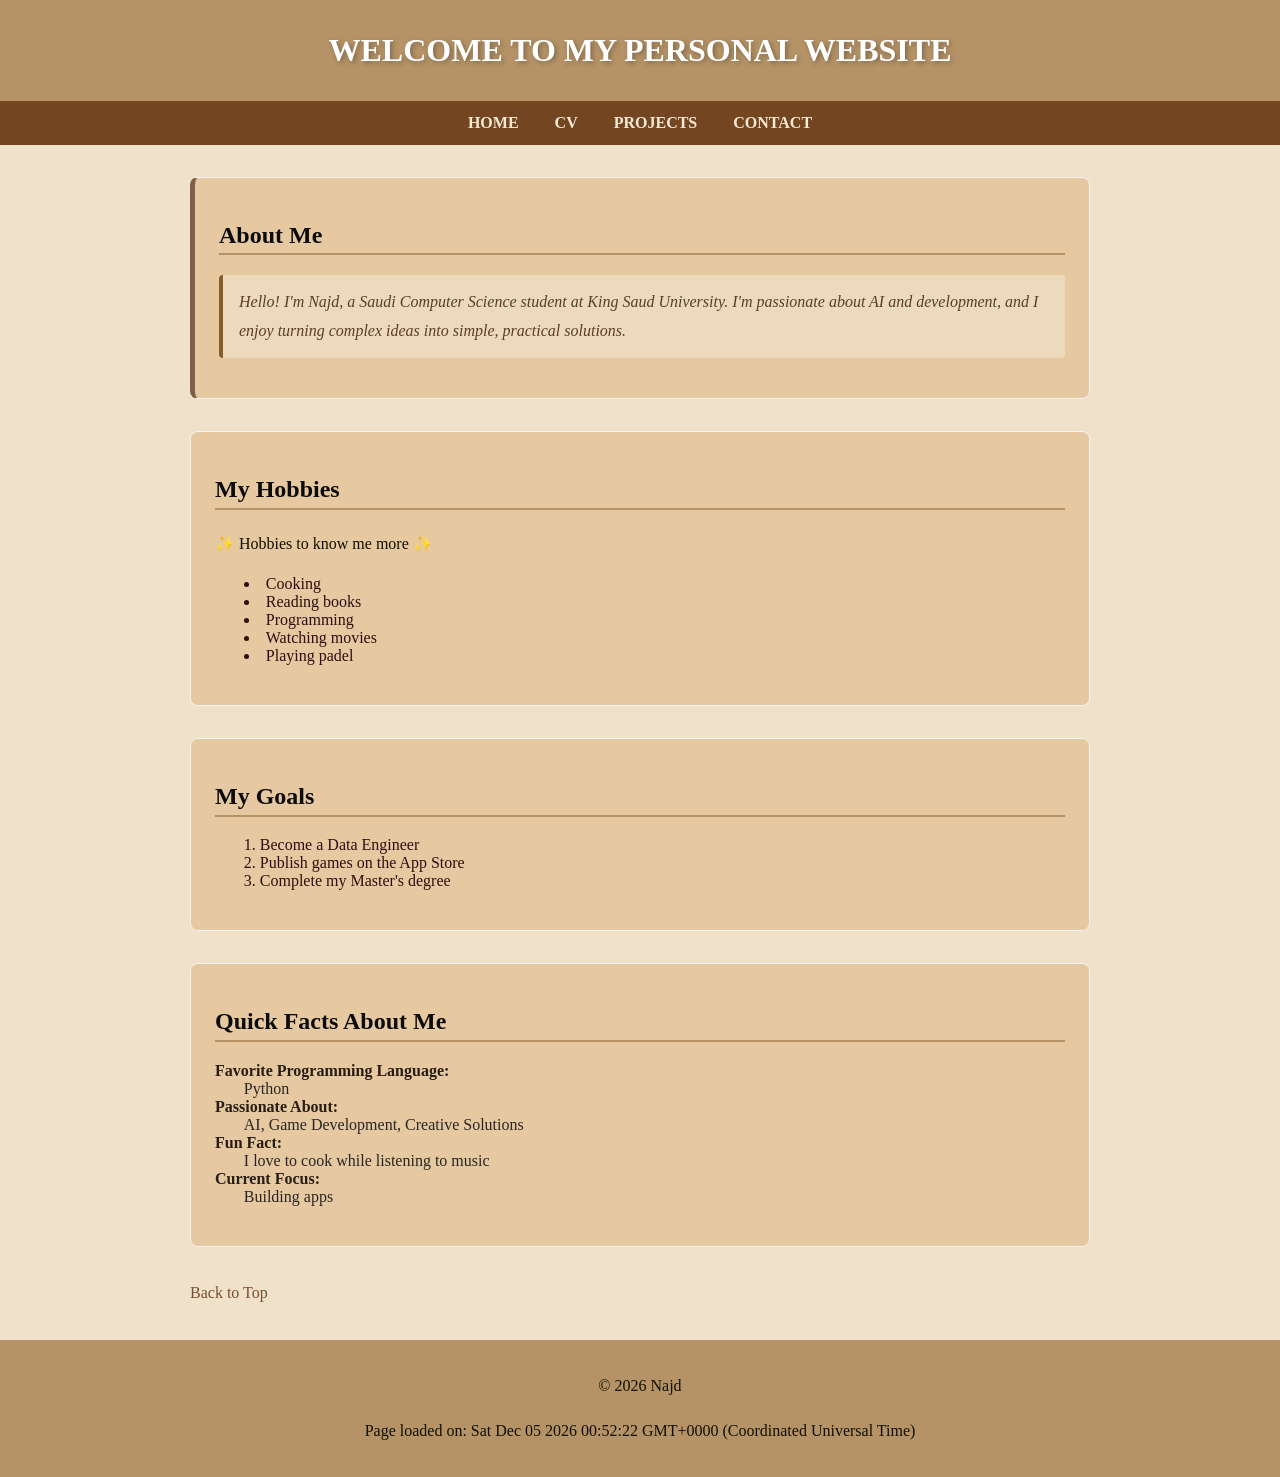
<file: index.html>
<!DOCTYPE html>
<html lang="en">
<head>
<meta charset="UTF-8">
<title>Najd Aljarba</title>
<link rel="stylesheet" href="styles.CSS">
</head>
<body id="top">
<header role="banner">
<h1>Welcome to My Personal Website</h1>
</header>
<nav role="navigation">
<a href="index.html">Home</a>
<a href="cv.html">CV</a>
<a href="projects.html">Projects</a>
<a href="contact.html">Contact</a>
</nav>
<main role="main">
<section id="about">
<h2>About Me</h2>
<p class="highlight">
    Hello! I'm Najd, a Saudi Computer Science student at King Saud University.
    I'm passionate about AI and development, and I enjoy turning complex ideas
    into simple, practical solutions.
</p>
</section>
<section id="hobbies">
<h2>My Hobbies</h2>
<p>✨ Hobbies to know me more ✨</p>
<ul>
<li>Cooking</li>
<li>Reading books</li>
<li>Programming</li>
<li>Watching movies</li>
<li>Playing padel</li>
</ul>
</section>
<section id="goals">
<h2>My Goals</h2>
<ol>
<li>Become a Data Engineer</li>
<li>Publish games on the App Store</li>
<li>Complete my Master's degree</li>
</ol>
</section>
<section id="facts">
<h2>Quick Facts About Me</h2>
<dl>
<dt>Favorite Programming Language:</dt>
<dd>Python</dd>
<dt>Passionate About:</dt>
<dd>AI, Game Development, Creative Solutions</dd>
<dt>Fun Fact:</dt>
<dd>I love to cook while listening to music</dd>
<dt>Current Focus:</dt>
<dd>Building apps</dd>
</dl>
</section>
<p><a href="#top">Back to Top</a></p>
</main>
<footer role="contentinfo">
<p>&copy; 2026 Najd</p>
</footer>
<script src="scripts.js"></script>
</body>
</html>
</file>
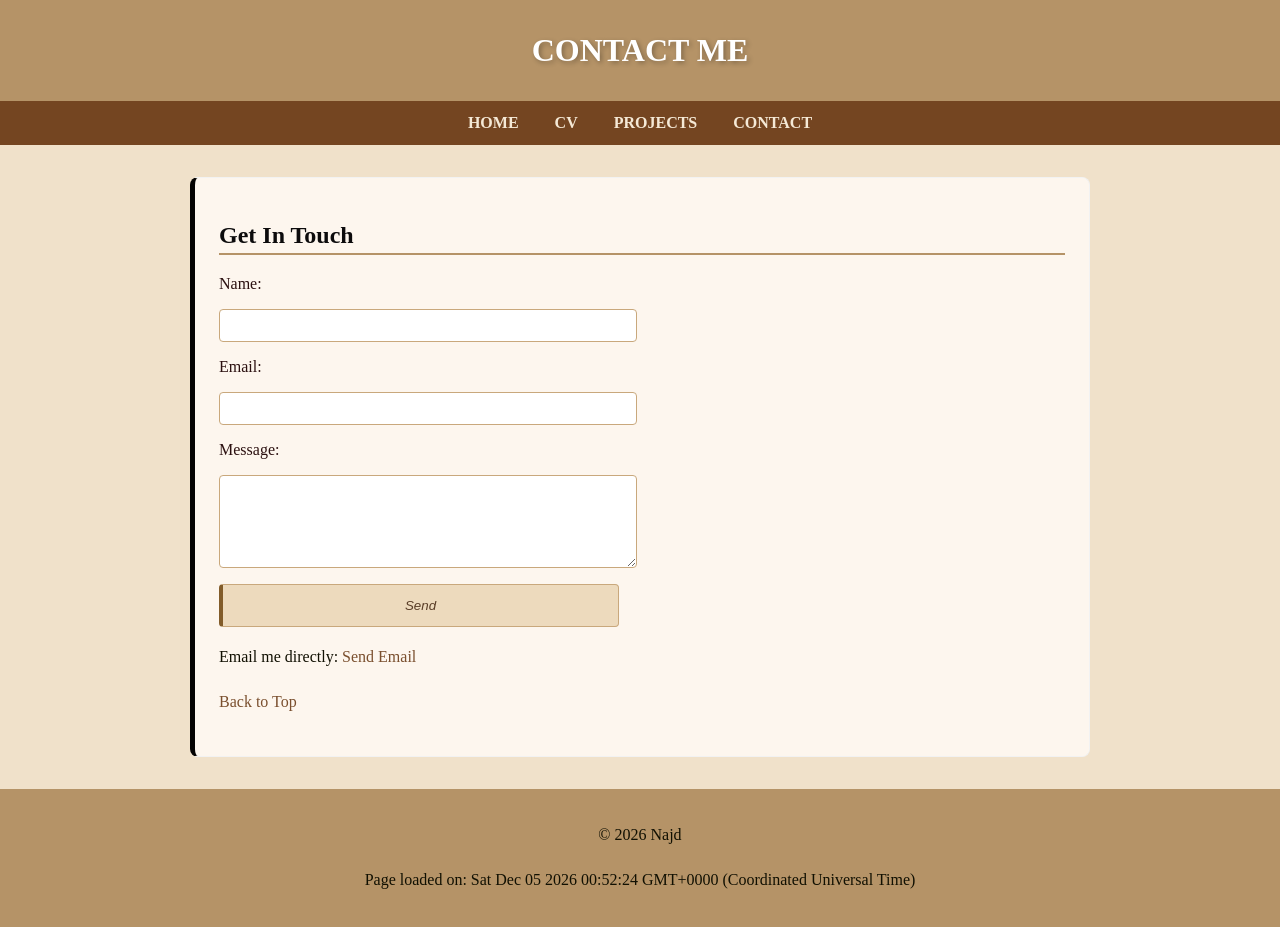
<file: contact.html>
<!DOCTYPE html>
<html lang="en">

<head>
    <meta charset="UTF-8">
    <title>Contact Me</title>
  <link rel="stylesheet" href="styles.CSS">
</head>

<body id="top">

<header>
    <h1>Contact Me</h1>
</header>

<nav role="navigation">
    <a href="index.html">Home</a>
    <a href="cv.html">CV</a>
    <a href="projects.html">Projects</a>
    <a href="contact.html">Contact</a>
</nav>

<main>

<section id="intro">
    <h2>Get in Touch</h2>

    <form>
        <label for="name">Name:</label>
        <input type="text" id="name" name="name">

        <label for="email">Email:</label>
        <input type="email" id="email" name="email">

        <label for="message">Message:</label>
        <textarea id="message" name="message" rows="5"></textarea>

        <input type="submit" value="Send" class="highlight">
    </form>

    <p>
        Email me directly:
        <a href="mailto:najdbina@email.com">Send Email</a>
    </p>

    <p><a href="#top">Back to Top</a></p>

</section>


</main>

<footer>
    <p>&copy; 2026 Najd</p>
</footer>
<script src="scripts.js"></script>
</body>
</html>
</file>
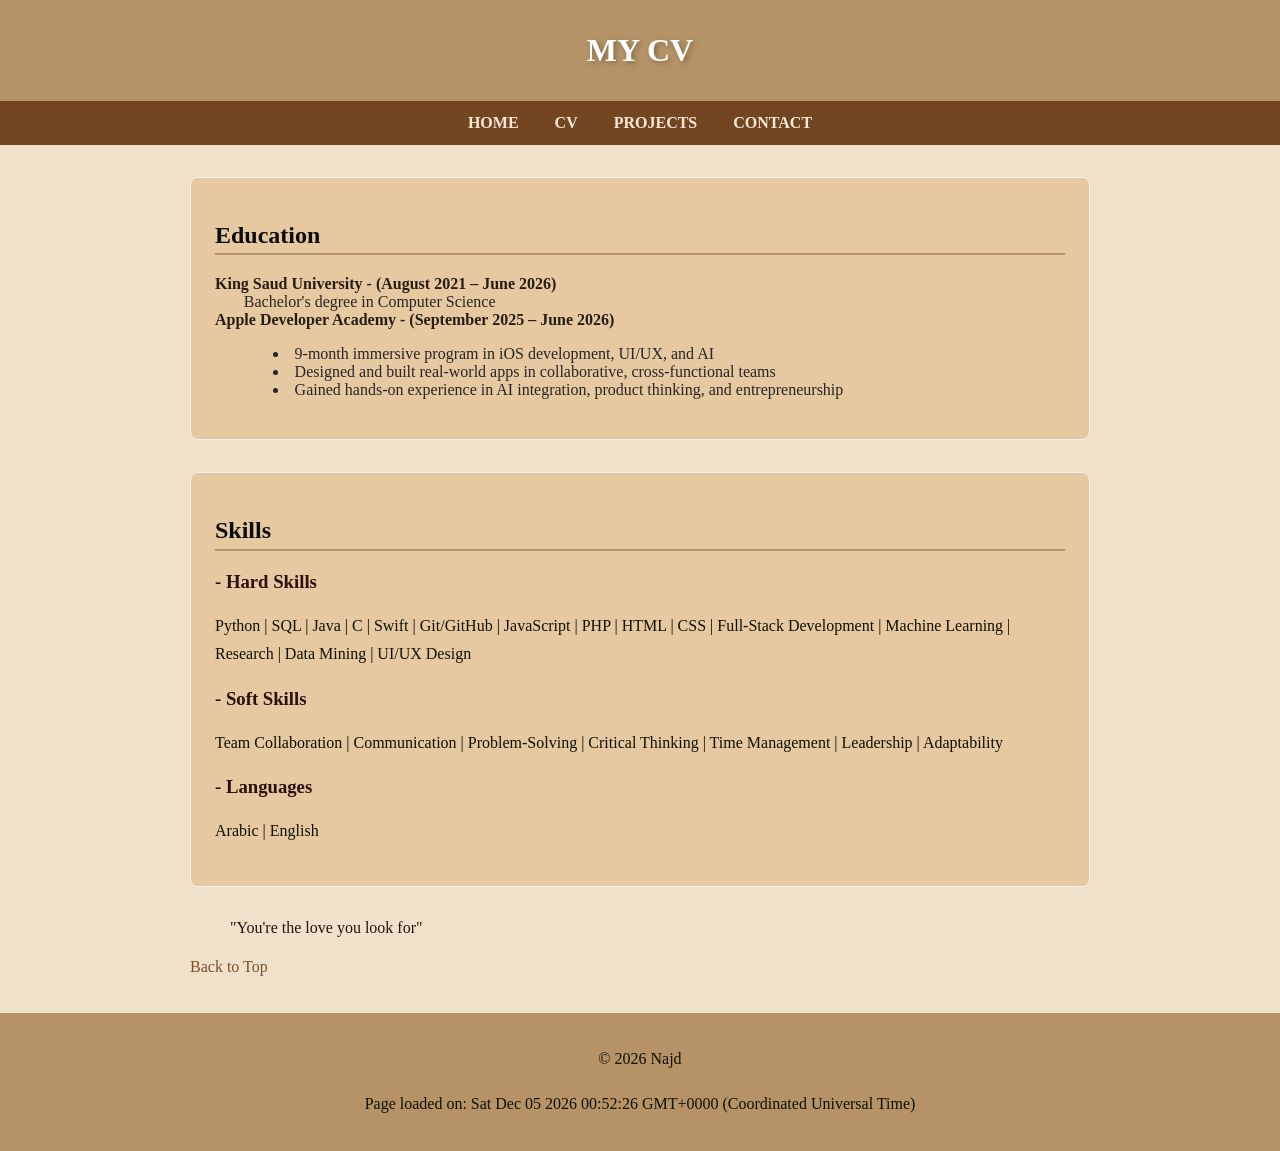
<file: cv.html>
<!DOCTYPE html>
<html lang="en">
<head>
<meta charset="UTF-8">
<title>My CV</title>
<link rel="stylesheet" href="styles.CSS">
</head>
<body>
<header>
<h1>My CV</h1>
</header>
<nav role="navigation">
<a href="index.html">Home</a>
<a href="cv.html">CV</a>
<a href="projects.html">Projects</a>
<a href="contact.html">Contact</a>
</nav>
<main>
<article>
<section>
<h2>Education</h2>
<dl>
<dt>King Saud University - (August 2021 – June 2026)</dt>
<dd>Bachelor's degree in Computer Science</dd>
<dt>Apple Developer Academy - (September 2025 – June 2026)</dt>
<dd>
<ul>
<li>9-month immersive program in iOS development, UI/UX, and AI</li>
<li>Designed and built real-world apps in collaborative, cross-functional teams</li>
<li>Gained hands-on experience in AI integration, product thinking, and entrepreneurship</li>
</ul>
</dd>
</dl>
</section>
<section>
<h2>Skills</h2>
<h3>- Hard Skills</h3>
<p>Python | SQL | Java | C | Swift | Git/GitHub | JavaScript | PHP | HTML | CSS | Full-Stack Development | Machine Learning | Research | Data Mining | UI/UX Design</p>
<h3>- Soft Skills</h3>
<p>Team Collaboration | Communication | Problem-Solving | Critical Thinking | Time Management | Leadership | Adaptability</p>
<h3>- Languages</h3>
<p>Arabic | English</p>
</section>
</article>
<blockquote id="quote">
    "You're the love you look for"
</blockquote>
<p><a href="#top">Back to Top</a></p>
</main>
<footer>
<p>&copy; 2026 Najd</p>
</footer>
<script src="scripts.js"></script>
</body>
</html>
</file>
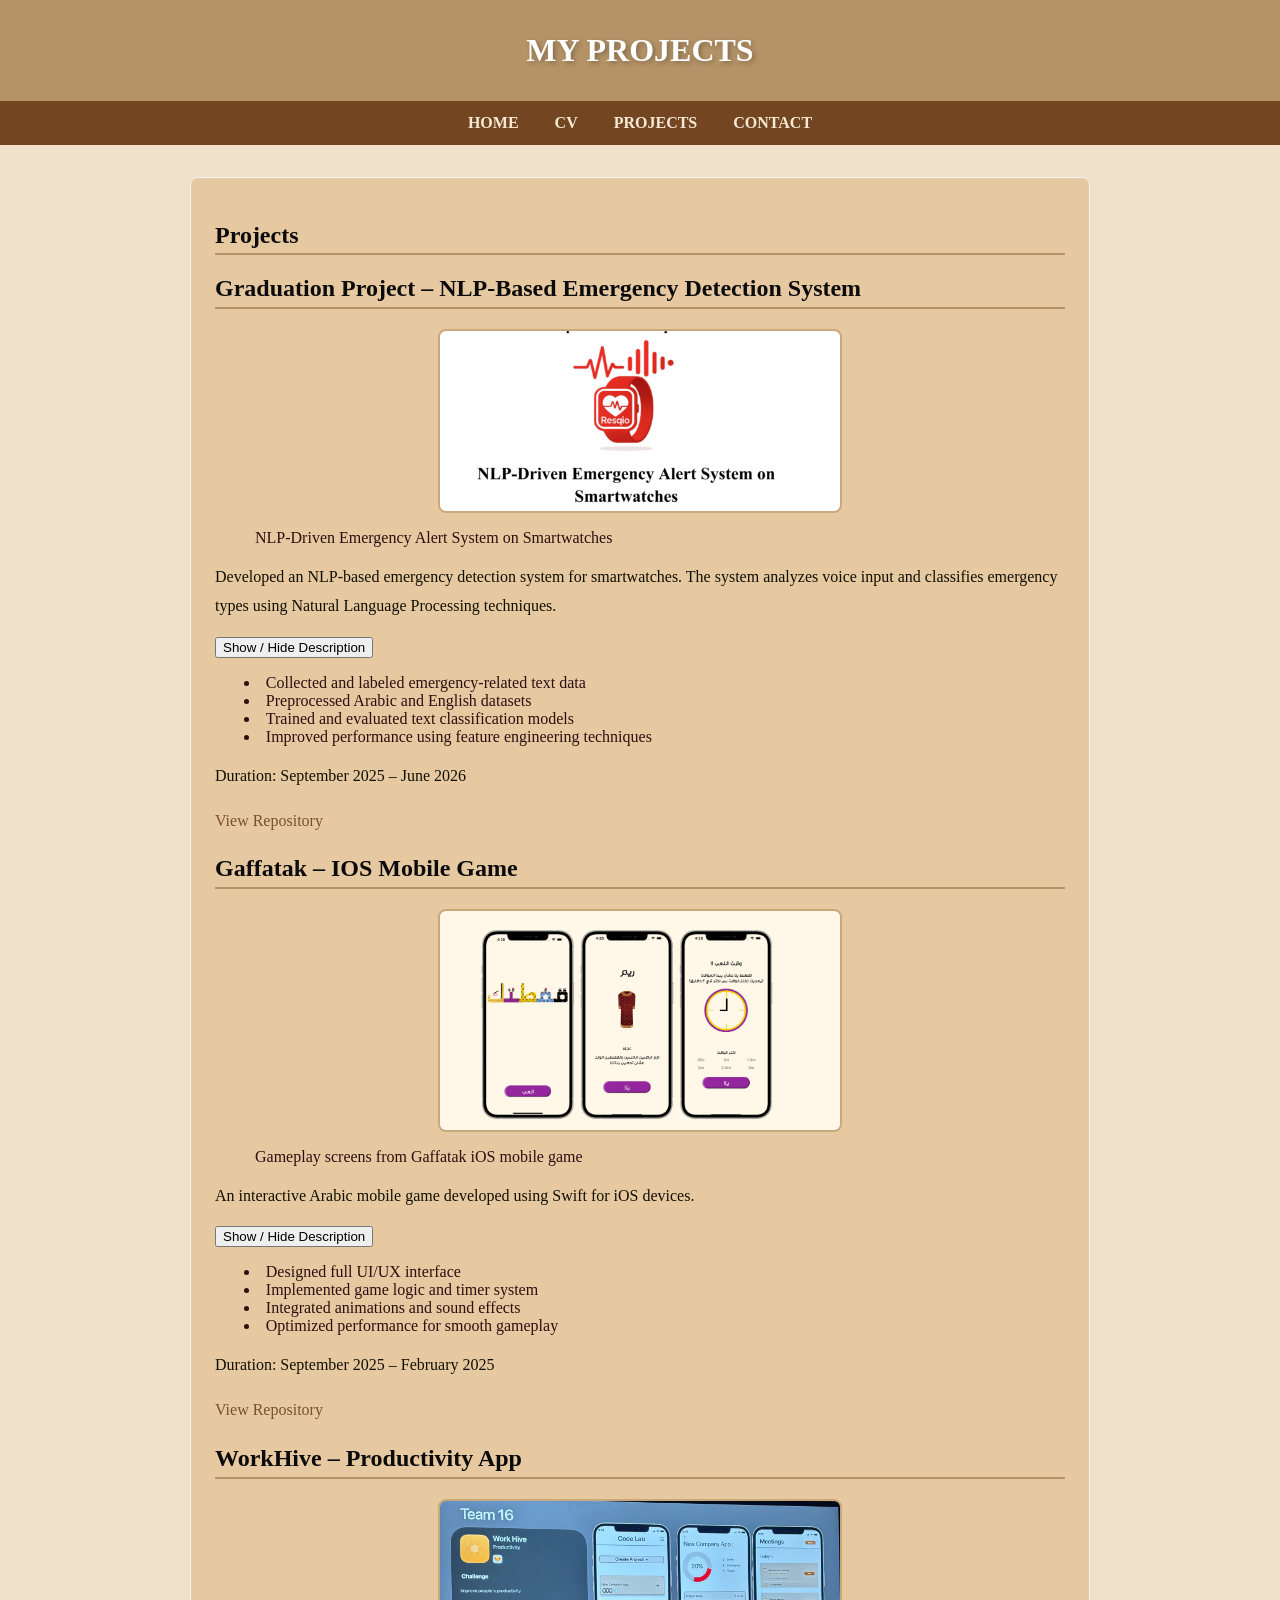
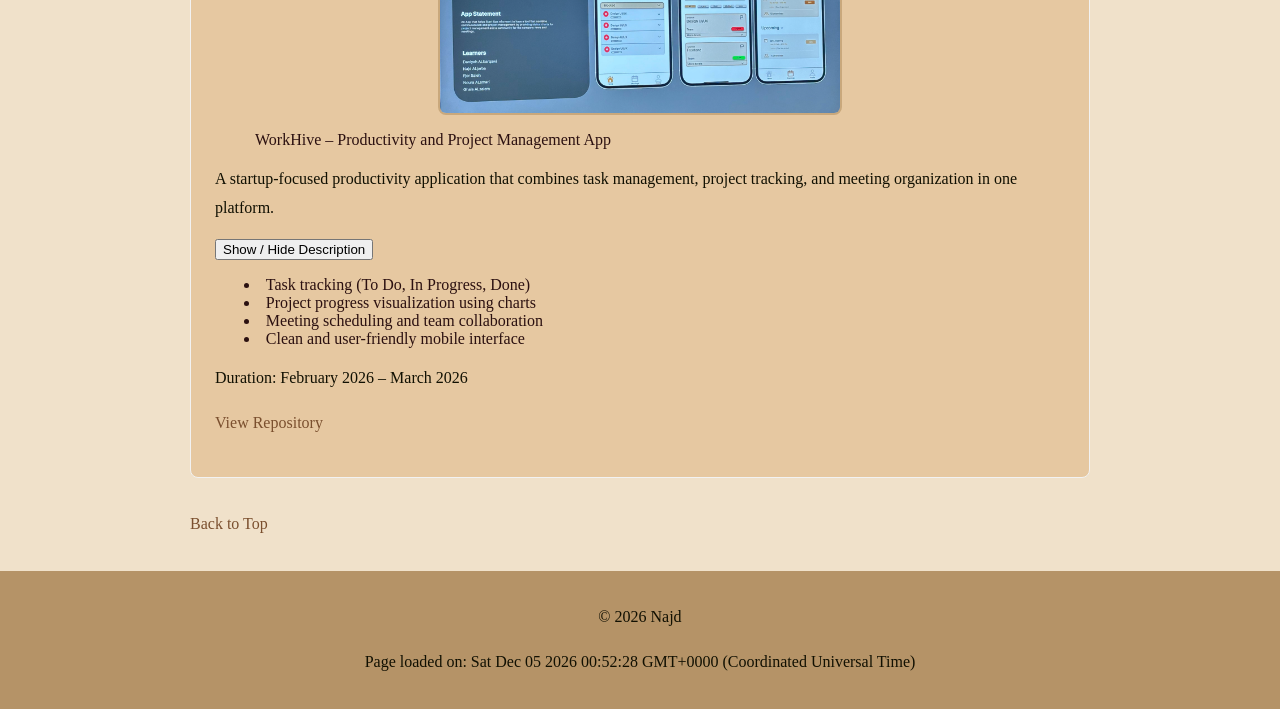
<file: projects.html>
<!DOCTYPE html>
<html lang="en">
<head>
<meta charset="UTF-8">
<title>Projects</title>
<link rel="stylesheet" href="styles.CSS">
</head>
<body>
<header role="banner">
<h1>My Projects</h1>
</header>
<nav role="navigation">
<a href="index.html">Home</a>
<a href="cv.html">CV</a>
<a href="projects.html">Projects</a>
<a href="contact.html">Contact</a>
</nav>
<main>
<section id="projects">
<h2>Projects</h2>

<!-- Project 1 -->
<article>
<h2>Graduation Project – NLP-Based Emergency Detection System</h2>
<figure>
<img src="nlp_project.png" class="project-img">

<figcaption>NLP-Driven Emergency Alert System on Smartwatches</figcaption>
</figure>
<p id="desc1">Developed an NLP-based emergency detection system for smartwatches. The system analyzes voice input and classifies emergency types using Natural Language Processing techniques.</p>
<button onclick="toggleDesc('desc1')">Show / Hide Description</button>
<ul>
<li>Collected and labeled emergency-related text data</li>
<li>Preprocessed Arabic and English datasets</li>
<li>Trained and evaluated text classification models</li>
<li>Improved performance using feature engineering techniques</li>
</ul>
<p>Duration: <time datetime="2025-09">September 2025</time> – <time datetime="2026-06">June 2026</time></p>
<p><a href="https://github.com/ShahadAlshehri9/GP2" target="_blank">View Repository</a></p>
</article>

<!-- Project 2 -->
<article>
<h2>Gaffatak – iOS Mobile Game</h2>
<figure>
<img src="gaffatak_screens.png" class="project-img">
<figcaption>Gameplay screens from Gaffatak iOS mobile game</figcaption>
</figure>
<p id="desc2">An interactive Arabic mobile game developed using Swift for iOS devices.</p>
<button onclick="toggleDesc('desc2')">Show / Hide Description</button>
<ul>
<li>Designed full UI/UX interface</li>
<li>Implemented game logic and timer system</li>
<li>Integrated animations and sound effects</li>
<li>Optimized performance for smooth gameplay</li>
</ul>
<p>Duration: <time datetime="2025-01">September 2025</time> – <time datetime="2025-02">February 2025</time></p>
<p><a href="https://github.com/csnajd/the_launch_first_project" target="_blank">View Repository</a></p>
</article>

<!-- Project 3 -->
<article>
<h2>WorkHive – Productivity App</h2>
<figure>
<img src="workhive_screens.png" class="project-img">
<figcaption>WorkHive – Productivity and Project Management App</figcaption>
</figure>
<p id="desc3">A startup-focused productivity application that combines task management, project tracking, and meeting organization in one platform.</p>
<button onclick="toggleDesc('desc3')">Show / Hide Description</button>
<ul>
<li>Task tracking (To Do, In Progress, Done)</li>
<li>Project progress visualization using charts</li>
<li>Meeting scheduling and team collaboration</li>
<li>Clean and user-friendly mobile interface</li>
</ul>
<p>Duration: <time datetime="2026-02">February 2026</time> – <time datetime="2026-03">March 2026</time></p>
<p><a href="https://github.com/csnajd/levelUp_startupApp" target="_blank">View Repository</a></p>
</article>

</section>
<p><a href="#top">Back to Top</a></p>
</main>
<footer>
<p>&copy; 2026 Najd</p>
</footer>
<script src="scripts.js"></script> 
</body>
</html>
</file>
<file: styles.CSS>
body {
   font-family: 'Times New Roman', Times, serif;
    background-color: #f0e1ca;
    margin: 0;
    padding: 0;
    color: #2b1010;
}

header {
    background-color: #b59367;
    padding: 2rem;
    text-align: center;
}

h1 {
    color: #ffffff;
    text-transform: uppercase;
    text-shadow: 2px 2px 5px rgba(0,0,0,0.3);
    margin: 0;
}





nav {
    background-color: #744521;
    padding: 0.8rem 2rem;
    text-align: center;
}

nav a {
    color: #f5e9d6;
    text-decoration: none;
    font-weight: bold;
    text-transform: uppercase;
    margin: 0 1rem;
}

nav a:hover {
    color: #0d0001;
}



h2 {
    color: #0c0b0c;
    text-transform: capitalize;
    border-bottom: 2px solid #b59367;
    padding-bottom: 0.3rem;
}

section {
    background-color: #e6c8a1;
    border: 1px solid #f2f2f2;
    padding: 1.5rem;
    margin-bottom: 2rem;
    border-radius: 8px;
     width: 100%;              
    box-sizing: border-box;
}

main {
    width: 90vw;
    max-width: 900px;
    margin: 2rem auto;
}





p {
    font-size: 1rem;
    line-height: 1.8;
    color: #111002;
}

a {
    color: #7a4f2e;
    text-decoration: none;
}

a:hover {
    text-decoration: underline;
}

ul {
    list-style-type: disc;
    list-style-position: inside;
    padding-left: 1.8rem;
}

ol {
    list-style-type: decimal;
    list-style-position: inside;
    padding-left: 1.8rem;
}

dl dt {
    font-weight: bold;
    color: #281d14;
}

dl dd {
    margin-left: 1.8rem;
    color: #292525;
}



.highlight {
    background-color: #eddabd;
    border-left: 4px solid #825c2a;
    padding: 0.8rem 1rem;
    border-radius: 4px;
    font-style: italic;
    color: #5a3e28;
}


#intro {
    border-left: 5px solid #040302;
    background-color: #fdf6ee;
}

#about {
    border-left: 5px solid #7e6049;
}

footer {
    background-color: #b59367;
    color: #f5e9d6;
    text-align: center;
    padding: 1rem;
    font-size: 0.9rem;
    margin-top: 2rem;
}
.project-img {
    width: 100%;
    max-width: 400px;   
    max-height: 300px;   
    object-fit: contain; 
    height: auto;
    border-radius: 8px;
    border: 2px solid #c9a87c;
    display: block;
    margin: 1rem auto;
}

form {
    display: flex;
    flex-direction: column;
    gap: 1rem;
    max-width: 400px;
}

input, textarea {
    padding: 0.5rem;
    border: 1px solid #c9a87c;
    border-radius: 4px;
    width: 100%;
}
</file>
